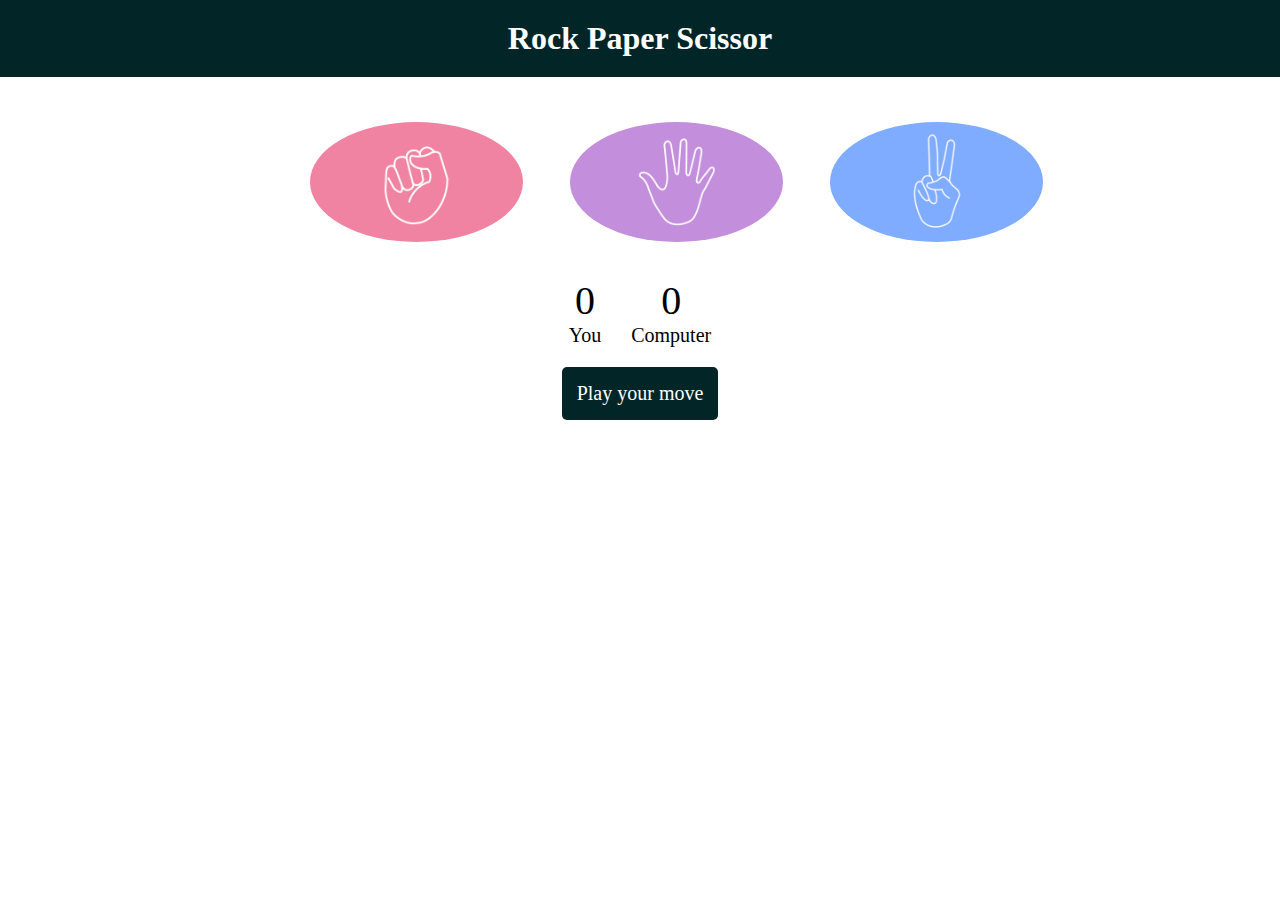
<file: index.html>
<!DOCTYPE html>
<html lang="en">

<head>
    <meta charset="UTF-8">
    <meta name="viewport" content="width=device-width, initial-scale=1.0">
    <title>rock-paper-scissor-game</title>
    <link rel="stylesheet" href="./style.css">
</head>
<body>
    <h1 id="heading">Rock Paper Scissor</h1>

<div class="main">

    <div class="rock" id="rock">
        <img src="./rock.png"  height="120px" alt="rock-image">
        
    </div>
    <div class="rock" id="paper">
        <img src="./paper.png" style="border-radius: 90%;" height="120px" alt="rock-image">
        
    </div>
    <div class="rock" id="scissors">
        <img src="./scissors.png" style="border-radius: 90%;" height="120px" alt="rock-image">
        
    </div>
</div>
<div> 
    <div class="store">

        <div id="you">
            <p class="para1">0</p>
            <p>You</p>
        </div>
        <div id="computer">
            <p class="para2">0</p>
            <p>Computer</p>
        </div>
    </div>
    <div class="btn">
        <p class="btn2">Play your move</p>
</div>
</body>
<script src="./app.js"></script>

</html>
</file>
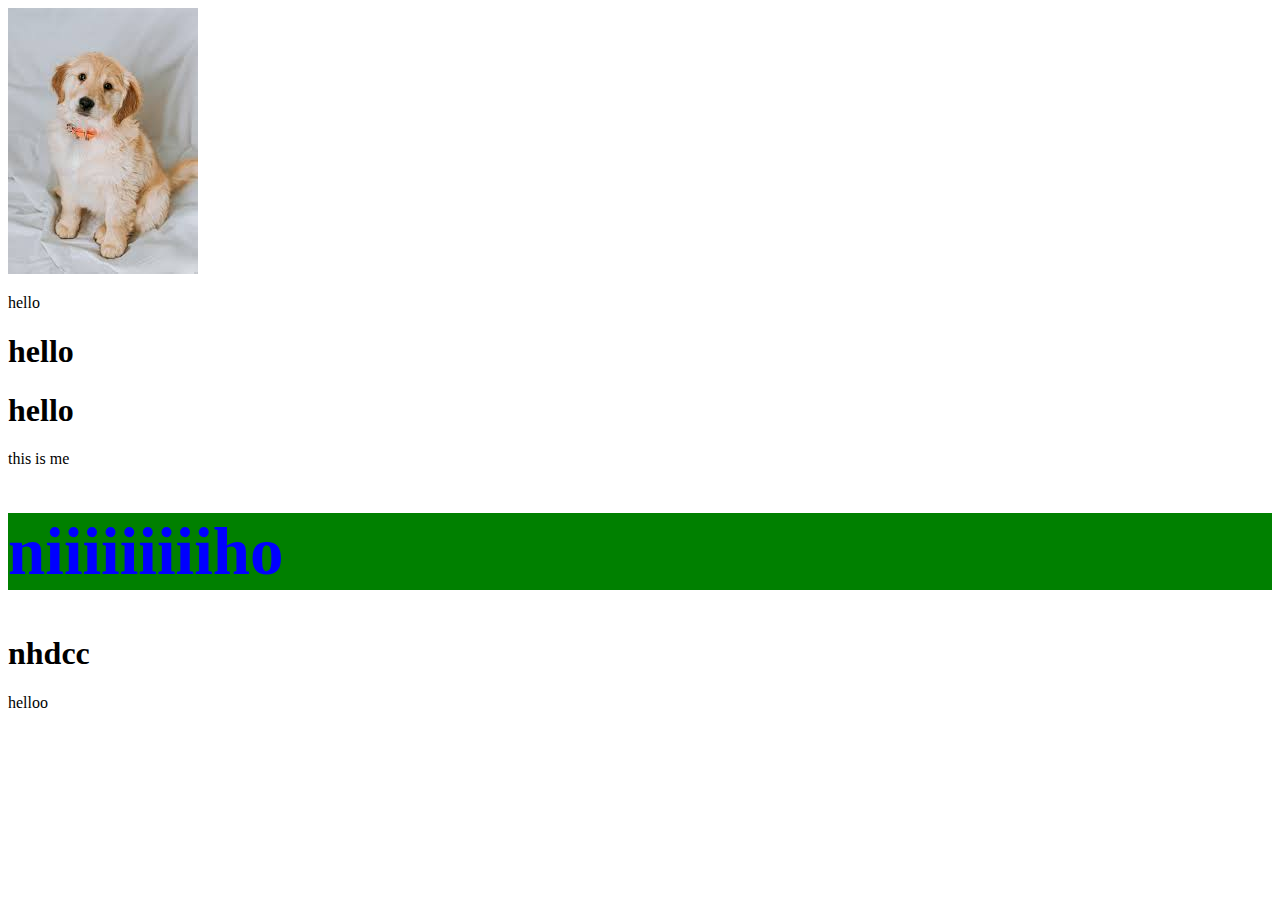
<file: javascript-dom-lecture-10/index.html>
<!DOCTYPE html>
<html lang="en">

<head>
    <meta charset="UTF-8">
    <meta name="viewport" content="width=device-width, initial-scale=1.0">
    <title>Document</title>
</head>

<body>
    <img src="./img/cat.jpeg" alt="">
    
    <p class="nidonga">hello</p>
    <h1 class="nidonga">hello</h1><!-- 
    <h1 class="nidonga">hello</h1>
    <h1 class="nidonga">hello</h1> -->
        <h1>hello</h1>


    <p class="Noone">this is me</p>
    <h1 id="header">this is me</h1>
    <p class="nodeffeat">hehjj</p>
</body>
<script src="./app.js"></script>

</html>
</file>
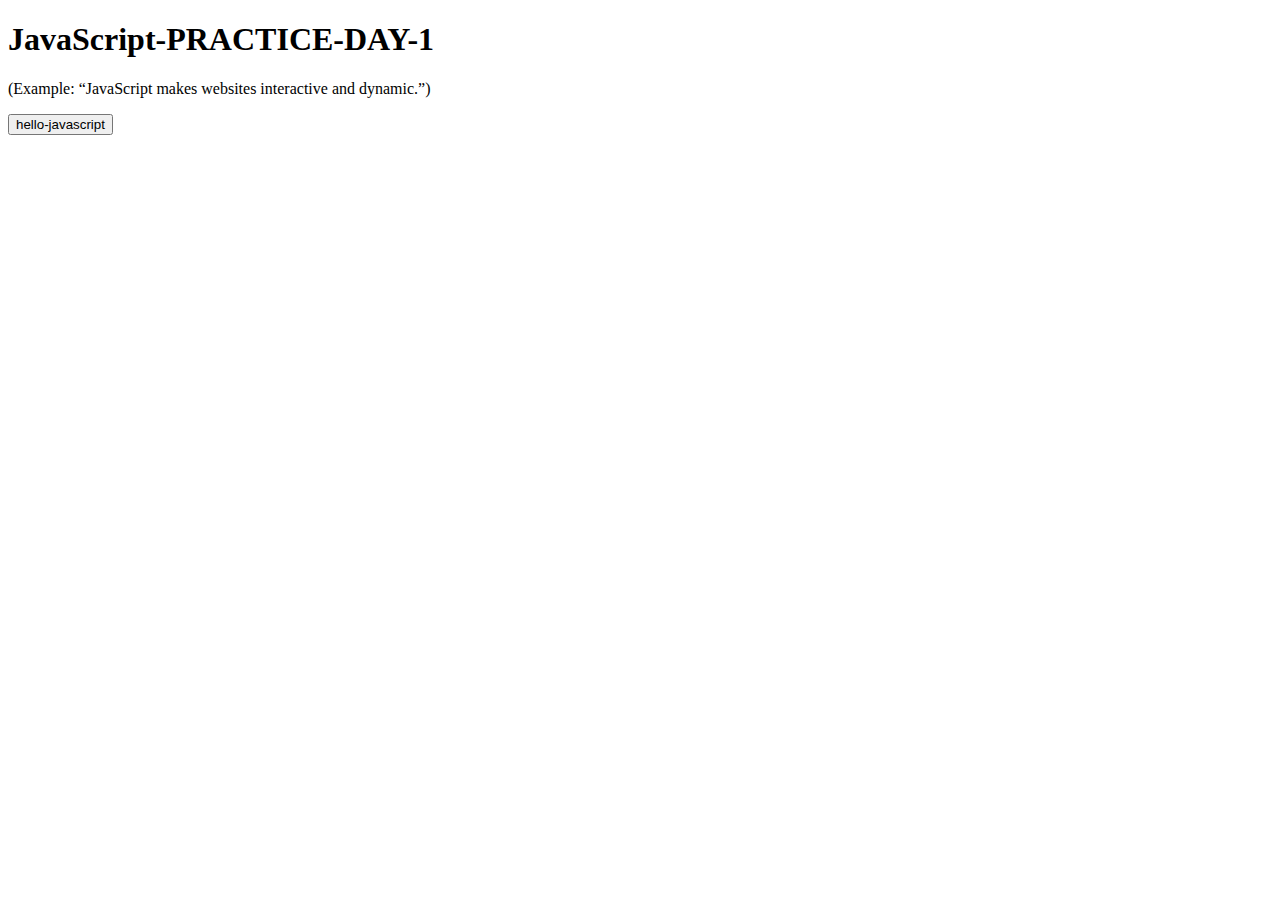
<file: javascript-lecture-1/index.html>
<!DOCTYPE html>
<html lang="en">
<head>
    <meta charset="UTF-8">
    <meta name="viewport" content="width=device-width, initial-scale=1.0">
    <title> JavaScript Introduction Practice</title>
</head>
<body>
    <h1>JavaScript-PRACTICE-DAY-1</h1>
    <P>(Example: “JavaScript makes websites interactive and dynamic.”)</P>
    <button onclick="alert('this is me')" >  hello-javascript</button>
    
</body>
<script src="./app.js"></script>
</html>
</file>
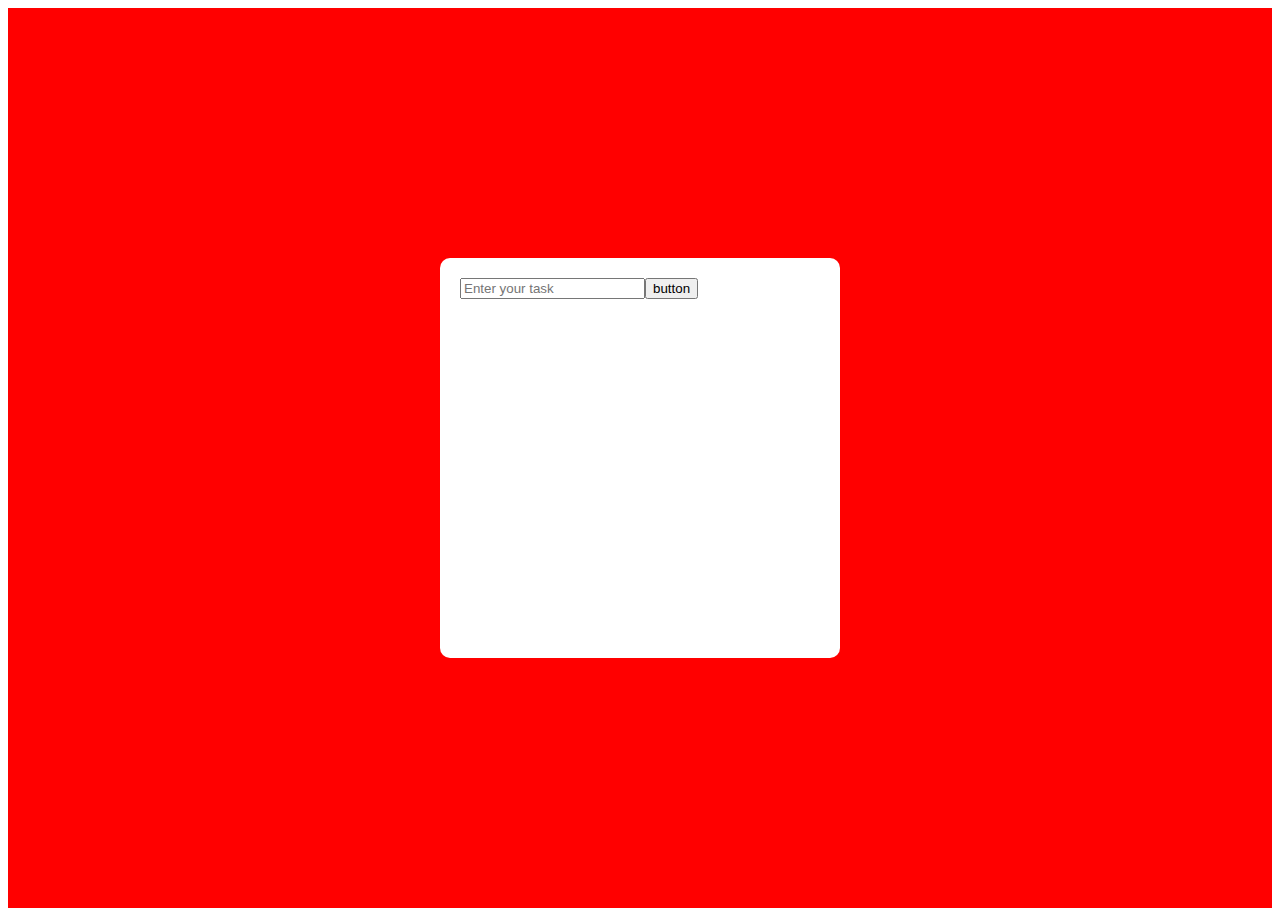
<file: javascript-dom-lecture-10/To-do-listnear/index.html>
<!DOCTYPE html>
<html lang="en">
<head>
    <meta charset="UTF-8">
    <meta name="viewport" content="width=device-width, initial-scale=1.0">
    <title>Document</title>
</head>
<body>
    
</body>
<script src="./app.js"></script>
</html>
</file>
<file: style.css>
*{
    margin: 0;
    padding: 0;
}
#heading{
    background-color: rgb(2, 38, 40);
    color: white;
    padding: 20px;
    text-align: center;
}
.main{
    position: relative;
    top: 45px;
     text-align: center;
     display: flex;
     justify-content: center;
     right: 20px;
     gap: 160px;
     
}
.rock {
    width: 100px;
    height: 100px;
}
 img{
    cursor: pointer;
    object-fit: cover;
    border-radius: 50%;
;
}
 img:hover{
    border: 5px solid black;
}
.store{
    display: flex;
    justify-content: center;
    align-items: center;
    text-align: center;
    position: relative;
    font-size: 20px;
    top: 100px;
    gap: 30px;
}

.para1 ,.para2 {
    font-size: 40px;
}
.btn{
    text-align: center;
    position: relative;
    top: 120px;
    align-items: center;
      display: flex;
    justify-content: center;
}
.btn2{
  
    background-color: rgb(2, 38, 40);
    color: white;
    padding: 15px;
    border-radius: 5px;
    font-size: 20px;
}
</file>
